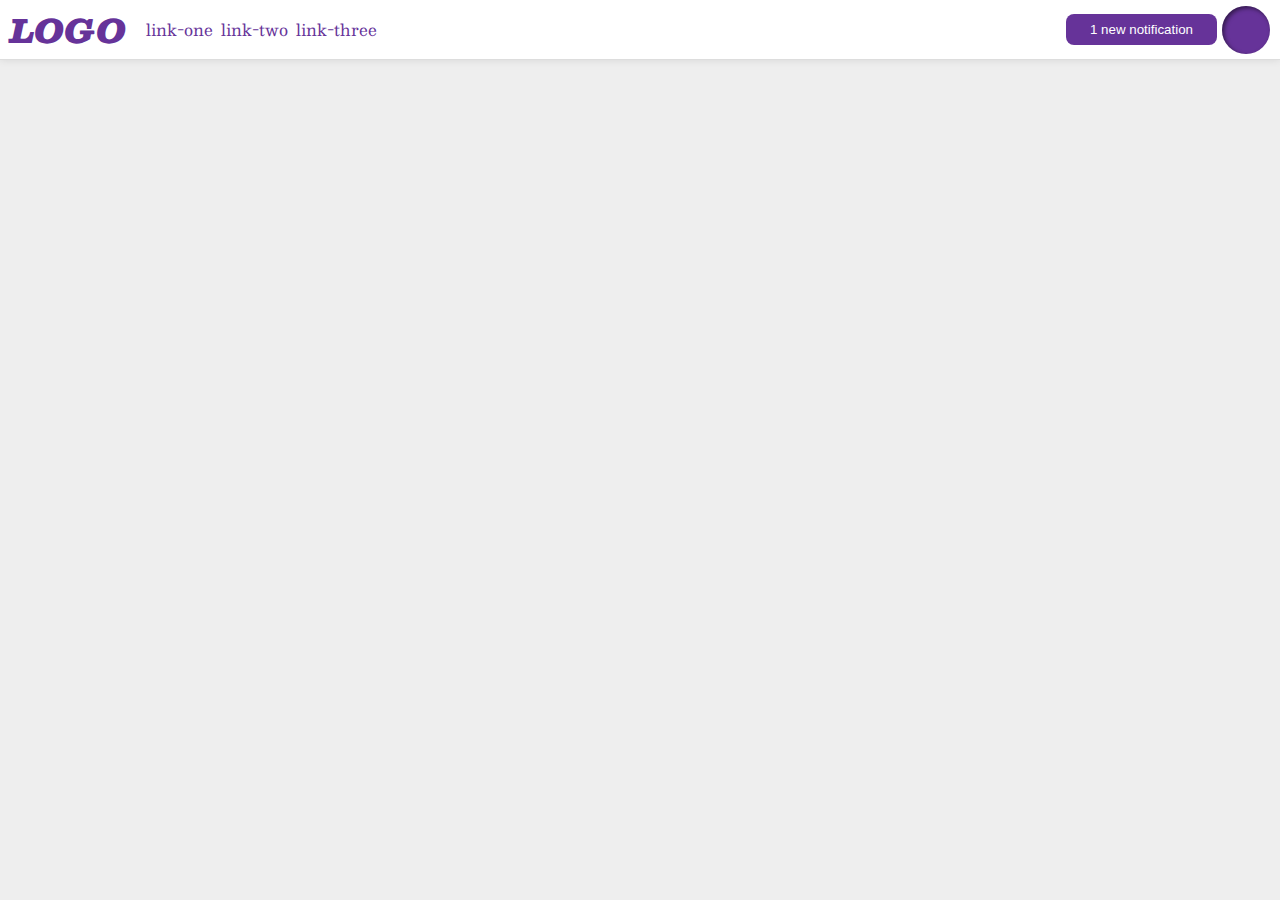
<file: foundations/flex/03-flex-header-2/index.html>
<!DOCTYPE html>
<html lang="en">

<head>
  <meta charset="UTF-8">
  <meta http-equiv="X-UA-Compatible" content="IE=edge">
  <meta name="viewport" content="width=device-width, initial-scale=1.0">
  <title>Flex Header 2</title>
  <link rel="stylesheet" href="style.css">
</head>

<body>
  <div class="header">
    <div class="logo">
      LOGO
    </div>
    <ul class="links">
      <li><a href="https://google.com">link-one</a></li>
      <li><a href="https://google.com">link-two</a></li>
      <li><a href="https://google.com">link-three</a></li>
    </ul>
    <button class="notifications">
      1 new notification
    </button>
    <div class="profile-image"></div>
  </div>
</body>

</html>
</file>
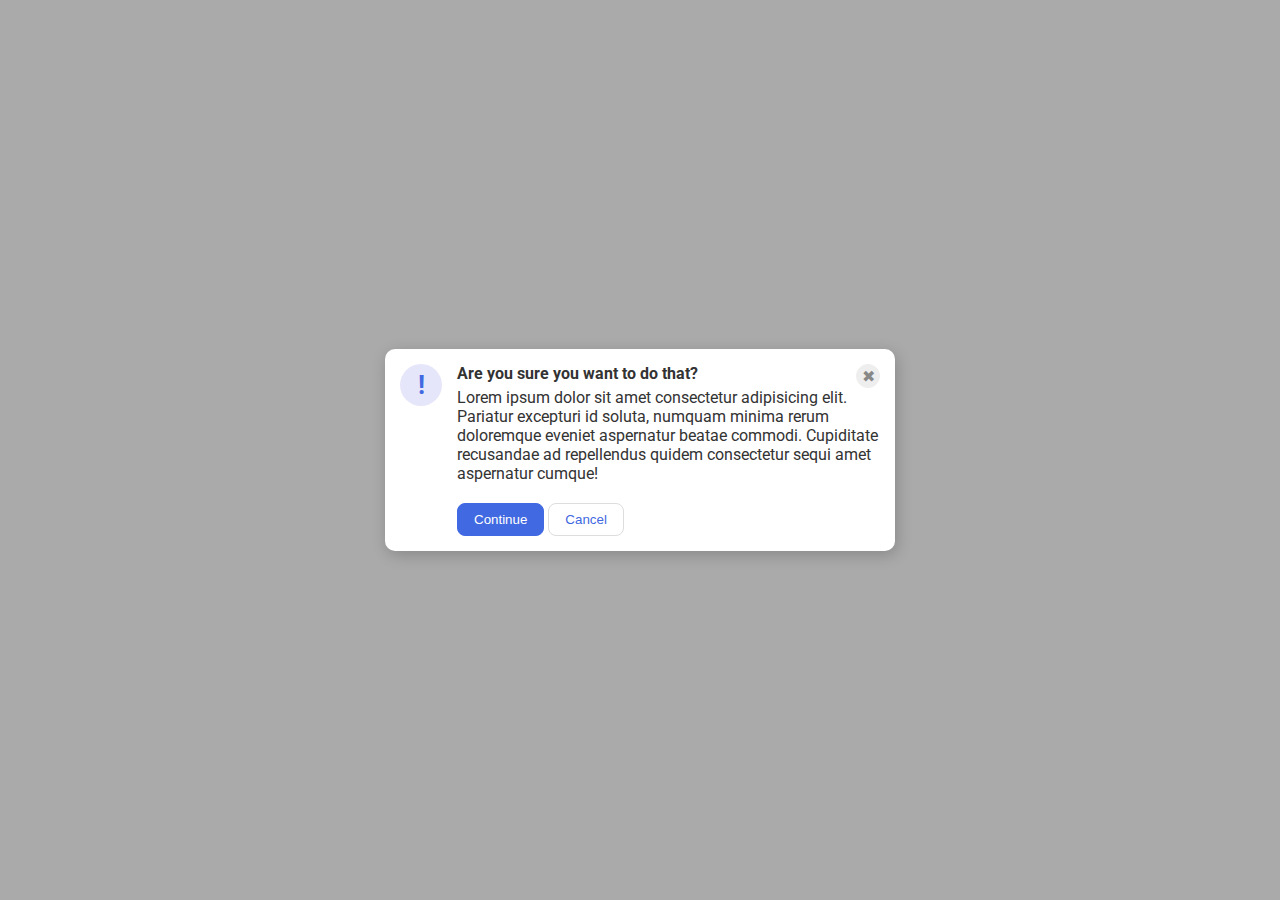
<file: foundations/flex/05-flex-modal/index.html>
<!DOCTYPE html>
<html lang="en">

<head>
  <meta charset="UTF-8">
  <meta http-equiv="X-UA-Compatible" content="IE=edge">
  <meta name="viewport" content="width=device-width, initial-scale=1.0">
  <link rel="stylesheet" href="style.css">
  <title>Modal</title>
</head>

<body>
  <div class="modal">
    <div class="icon">!</div>
    <div class="additional">
      <div class="header">Are you sure you want to do that?
        <button class="close-button">✖</button>
      </div>
      <div class="text">Lorem ipsum dolor sit amet consectetur adipisicing elit. Pariatur excepturi id soluta, numquam
        minima rerum doloremque eveniet aspernatur beatae commodi. Cupiditate recusandae ad repellendus quidem
        consectetur sequi amet aspernatur cumque!</div>
      <button class="continue">Continue</button>
      <button class="cancel">Cancel</button>
    </div>
  </div>
</body>

</html>
</file>
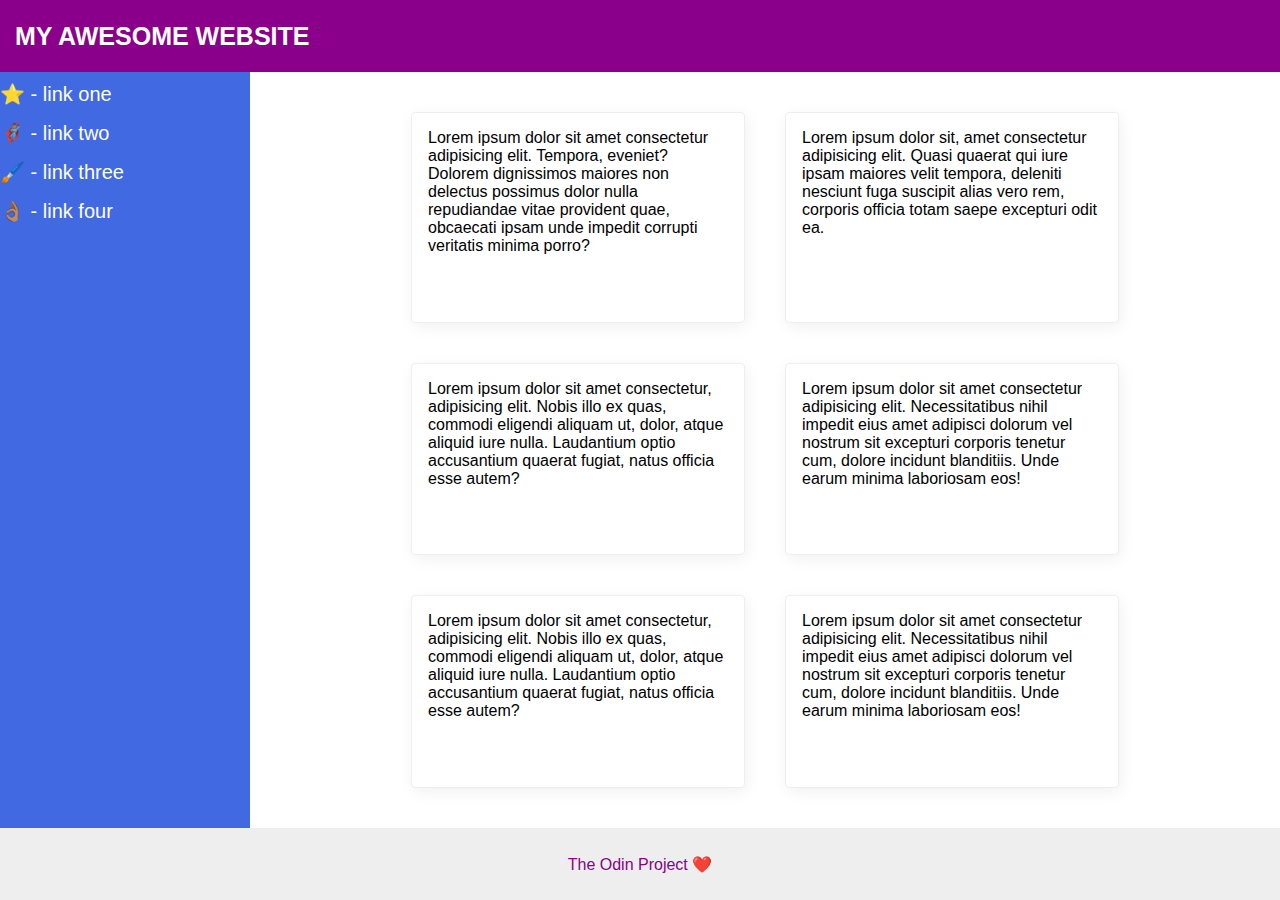
<file: foundations/flex/07-flex-layout-2/index.html>
<!DOCTYPE html>
<html lang="en">

<head>
  <meta charset="UTF-8">
  <meta http-equiv="X-UA-Compatible" content="IE=edge">
  <meta name="viewport" content="width=device-width, initial-scale=1.0">
  <title>The Holy Grail</title>
  <link rel="stylesheet" href="style.css">
</head>

<body>
  <div class="header">
    MY AWESOME WEBSITE
  </div>

  <div class="body">
    <div class="sidebar">
      <ul>
        <li><a href="#">⭐ - link one</a></li>
        <li><a href="#">🦸🏽‍♂️ - link two</a></li>
        <li><a href="#">🖌️ - link three</a></li>
        <li><a href="#">👌🏽 - link four</a></li>
      </ul>
    </div>

    <div class="content">
      <div class="card">Lorem ipsum dolor sit amet consectetur adipisicing elit. Tempora, eveniet? Dolorem dignissimos
        maiores non delectus possimus dolor nulla repudiandae vitae provident quae, obcaecati ipsam unde impedit
        corrupti
        veritatis minima porro?</div>
      <div class="card">Lorem ipsum dolor sit, amet consectetur adipisicing elit. Quasi quaerat qui iure ipsam maiores
        velit tempora, deleniti nesciunt fuga suscipit alias vero rem, corporis officia totam saepe excepturi odit ea.
      </div>
      <div class="card">Lorem ipsum dolor sit amet consectetur, adipisicing elit. Nobis illo ex quas, commodi eligendi
        aliquam ut, dolor, atque aliquid iure nulla. Laudantium optio accusantium quaerat fugiat, natus officia esse
        autem?</div>
      <div class="card">Lorem ipsum dolor sit amet consectetur adipisicing elit. Necessitatibus nihil impedit eius amet
        adipisci dolorum vel nostrum sit excepturi corporis tenetur cum, dolore incidunt blanditiis. Unde earum minima
        laboriosam eos!</div>
      <div class="card">Lorem ipsum dolor sit amet consectetur, adipisicing elit. Nobis illo ex quas, commodi eligendi
        aliquam ut, dolor, atque aliquid iure nulla. Laudantium optio accusantium quaerat fugiat, natus officia esse
        autem?</div>
      <div class="card">Lorem ipsum dolor sit amet consectetur adipisicing elit. Necessitatibus nihil impedit eius amet
        adipisci dolorum vel nostrum sit excepturi corporis tenetur cum, dolore incidunt blanditiis. Unde earum minima
        laboriosam eos!</div>
    </div>
  </div>
  <div class="footer">
    The Odin Project ❤️
  </div>
</body>

</html>
</file>
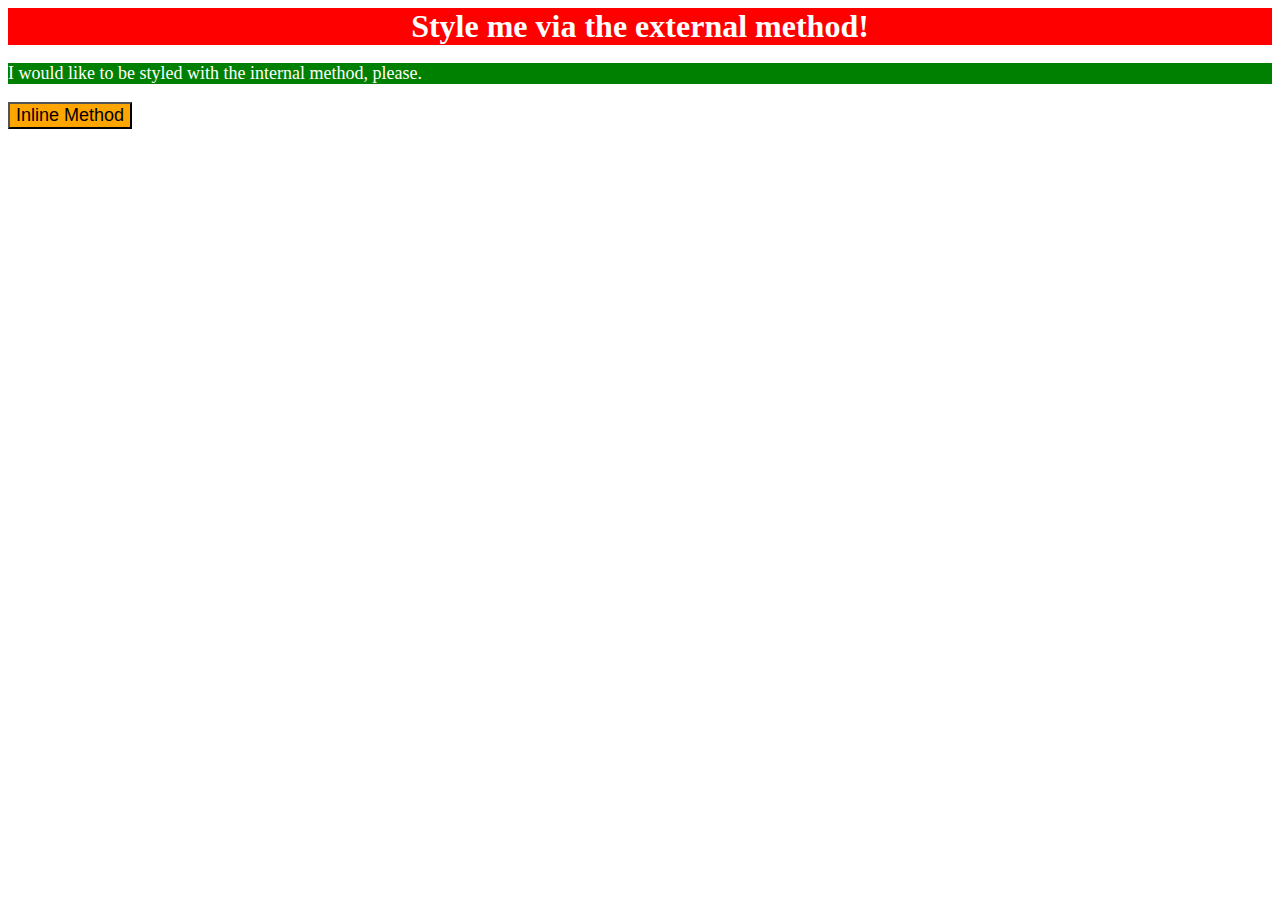
<file: foundations/intro-to-css/01-css-methods/index.html>
<!DOCTYPE html>
<html lang="en">

<head>
  <meta charset="UTF-8">
  <meta http-equiv="X-UA-Compatible" content="IE=edge">
  <meta name="viewport" content="width=device-width, initial-scale=1.0">
  <link rel="stylesheet" href="style.css">
  <title>Methods for Adding CSS</title>
  <style>
    p {
      background-color: green;
      color: white;
      font-size: 18px;
    }
  </style>
</head>

<body>
  <div>Style me via the external method!</div>
  <p>I would like to be styled with the internal method, please.</p>
  <button style="background-color: orange; font-size: 18px;">Inline Method</button>
</body>

</html>
</file>
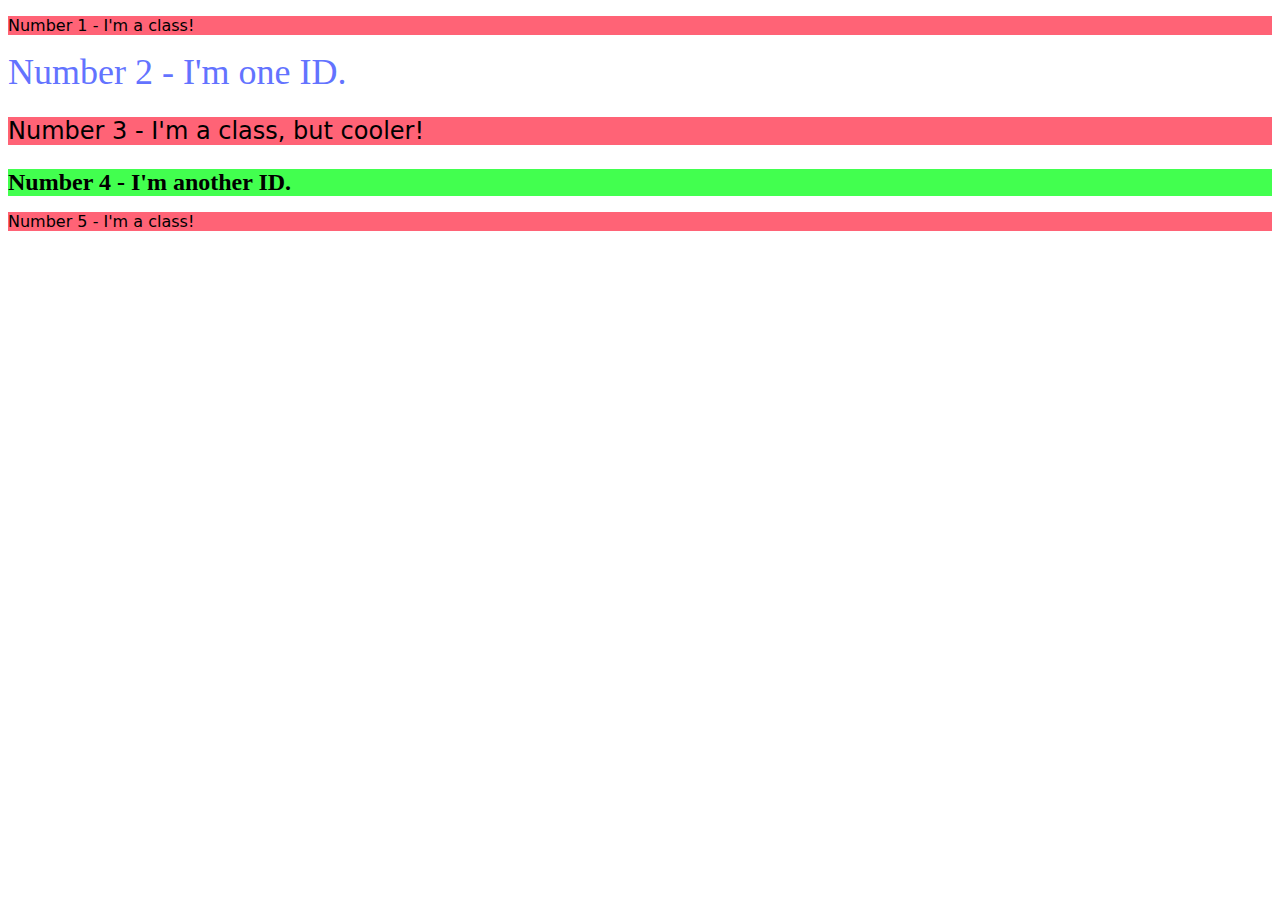
<file: foundations/intro-to-css/02-class-id-selectors/index.html>
<!DOCTYPE html>
<html lang="en">

<head>
  <meta charset="UTF-8">
  <meta http-equiv="X-UA-Compatible" content="IE=edge">
  <meta name="viewport" content="width=device-width, initial-scale=1.0">
  <title>Class and ID Selectors</title>
  <link rel="stylesheet" href="style.css">
</head>

<body>
  <p class="odd">Number 1 - I'm a class!</p>
  <div id="numTwo">Number 2 - I'm one ID.</div>
  <p class="odd" id="numThree">Number 3 - I'm a class, but cooler!</p>
  <div id="numFour">Number 4 - I'm another ID.</div>
  <p class="odd">Number 5 - I'm a class!</p>
</body>

</html>
</file>
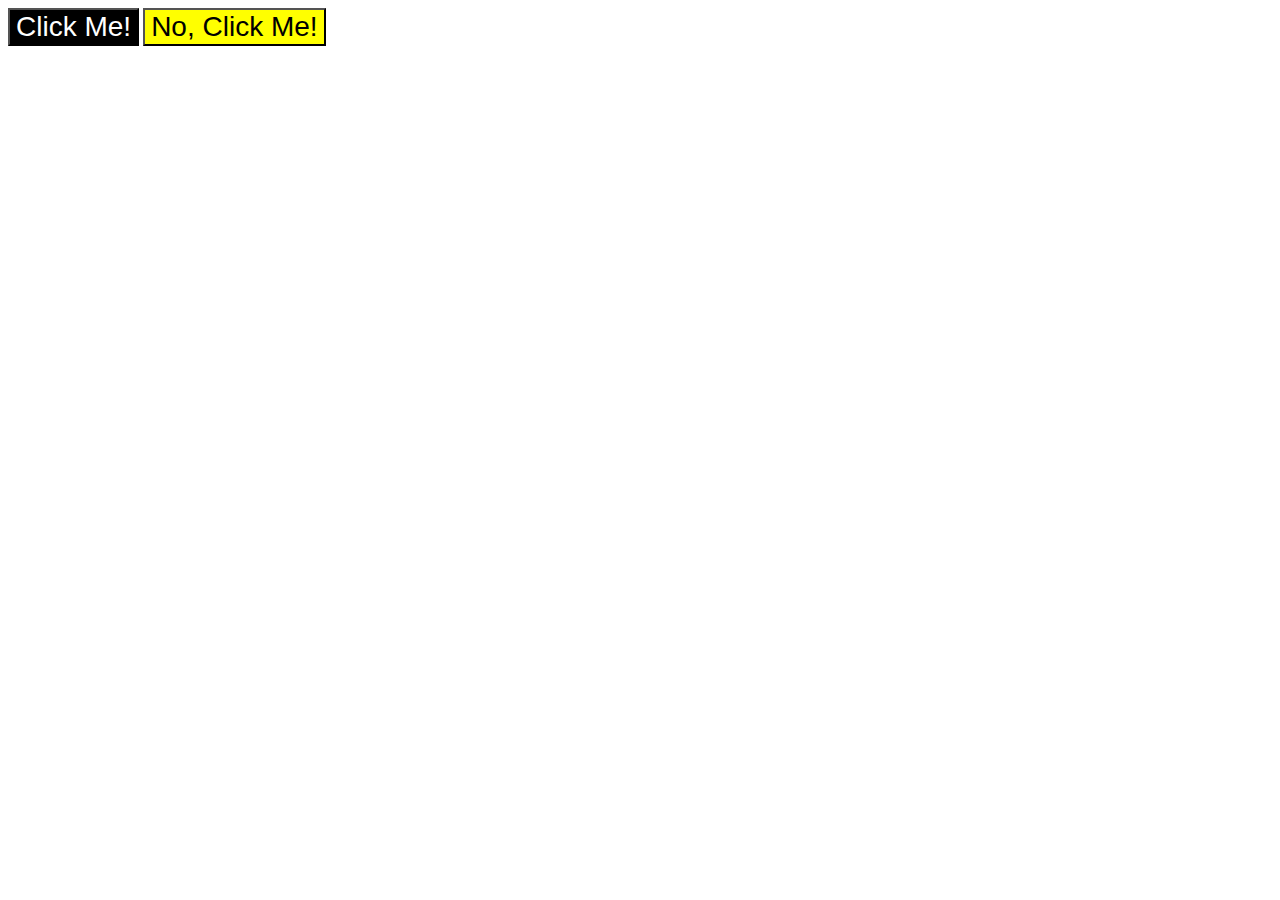
<file: foundations/intro-to-css/03-grouping-selectors/index.html>
<!DOCTYPE html>
<html lang="en">

<head>
  <meta charset="UTF-8">
  <meta http-equiv="X-UA-Compatible" content="IE=edge">
  <meta name="viewport" content="width=device-width, initial-scale=1.0">
  <title>Grouping Selectors</title>
  <link rel="stylesheet" href="style.css">
</head>

<body>
  <button class="firstButton">Click Me!</button>
  <button class="secondButton">No, Click Me!</button>
</body>

</html>
</file>
<file: foundations/flex/03-flex-header-2/style.css>
/* this is some magical font-importing.  
you'll learn about it later. */
@import url('https://fonts.googleapis.com/css2?family=Besley:ital,wght@0,400;1,900&display=swap');

body {
  margin: 0;
  background: #eee;
  font-family: Besley, serif;
}

.header {
  background: white;
  border-bottom: 1px solid #ddd;
  box-shadow: 0 0 8px rgba(0, 0, 0, .1);
  display: flex;
  align-items: center;
}

.links {
  margin-right: auto;
  display: flex;
  gap: 8px;
}

.profile-image {
  background: rebeccapurple;
  box-shadow: inset 2px 2px 4px rgba(0, 0, 0, .5);
  border-radius: 50%;
  width: 48px;
  height: 48px;
  margin-right: 10px;
}

.logo {
  color: rebeccapurple;
  font-size: 32px;
  font-weight: 900;
  font-style: italic;
  margin-left: 10px;
}

.notifications {
  margin-right: 5px;
}

button {
  border: none;
  border-radius: 8px;
  background: rebeccapurple;
  color: white;
  padding: 8px 24px;
}

a {
  /* this removes the line under our links */
  text-decoration: none;
  color: rebeccapurple;
}

ul {
  list-style-type: none;
  padding-left: 20px;
}
</file>
<file: foundations/flex/05-flex-modal/style.css>
@import url('https://fonts.googleapis.com/css2?family=Roboto:wght@400;700&display=swap');

html,
body {
  height: 100%;
}

body {
  font-family: Roboto, sans-serif;
  margin: 0;
  background: #aaa;
  color: #333;
  /* I'll give you this one for free lol */
  display: flex;
  align-items: center;
  justify-content: center;
}

.modal {
  background: white;
  width: 480px;
  border-radius: 10px;
  box-shadow: 2px 4px 16px rgba(0, 0, 0, .2);
  display: flex;
  padding: 15px;
}

.text {
  margin-bottom: 20px;
}

.icon {
  flex-shrink: 0;
  margin-right: 15px;
}

.header {
  display: flex;
  font-weight: bold;
}

.close-button {
  margin-left: auto;
}

.icon {
  color: royalblue;
  font-size: 26px;
  font-weight: 700;
  background: lavender;
  width: 42px;
  height: 42px;
  border-radius: 50%;
  display: flex;
  align-items: center;
  justify-content: center;
}

.close-button {
  background: #eee;
  border-radius: 50%;
  color: #888;
  font-weight: 400;
  font-size: 16px;
  height: 24px;
  width: 24px;
  display: flex;
  align-items: center;
  justify-content: center;
  border: 1px solid #eee;
  padding: 0;
}

button {
  cursor: pointer;
  padding: 8px 16px;
  border-radius: 8px;
}

button.continue {
  background: royalblue;
  border: 1px solid royalblue;
  color: white;
}

button.cancel {
  background: white;
  border: 1px solid #ddd;
  color: royalblue;
}
</file>
<file: foundations/flex/07-flex-layout-2/style.css>
* {
  text-decoration: none;
  list-style: none;
  padding: 0;
  margin: 0;
}

body {
  font-family: -apple-system, BlinkMacSystemFont, 'Segoe UI', Roboto, Oxygen, Ubuntu, Cantarell, 'Open Sans', 'Helvetica Neue', sans-serif;
  margin: 0;
  min-height: 100vh;
  display: flex;
  flex-direction: column;
  justify-content: space-between;
}

.header {
  height: 72px;
  background: darkmagenta;
  color: white;
  display: flex;
  align-items: center;
  padding-left: 15px;
  font-size: 25px;
  font-weight: 900;
}

.body {
  display: flex;
  flex: 1
}

.footer {
  height: 72px;
  background: #eee;
  color: darkmagenta;
  display: flex;
  justify-content: center;
  align-items: center;
}

.sidebar {
  width: 300px;
  background: royalblue;
  box-sizing: border-box;
  flex: 0 0 250px;
}

.sidebar ul {
  display: flex;
  flex-direction: column;
  gap: 15px;
  margin-top: 10px;
}

.content {
  flex: 1;
  display: flex;
  flex-wrap: wrap;
  justify-content: center;
  gap: 40px;
  padding: 40px 15px;
}

.card {
  border: 1px solid #eee;
  box-shadow: 2px 4px 16px rgba(0, 0, 0, .06);
  border-radius: 4px;
  flex: 0 0 300px;
  padding: 16px;
}

a {
  color: white;
  font-size: 20px;
}
</file>
<file: foundations/intro-to-css/01-css-methods/style.css>
div {
    background-color: red;
    color: white;
    font-size: 32px;
    text-align: center;
    font-weight: bold;
}
</file>
<file: foundations/intro-to-css/02-class-id-selectors/style.css>
.odd {
    background-color: #ff6376;
    font-family: "Verdana", "DejaVu Sans", sans-serif
}

#numTwo {
    color: #6373ff;
    font-size: 36px;
}

#numThree {
    font-size: 24px
}

#numFour {
    background-color: #42ff4f;
    font-size: 24px;
    font-weight: bold;
}
</file>
<file: foundations/intro-to-css/03-grouping-selectors/style.css>
.firstButton,
.secondButton {
    font-size: 28px;
    font-family: "Helvetica", "Times New Roman", sans-serif
}

.firstButton {
    background-color: black;
    color: white
}

.secondButton {
    background-color: yellow;
}
</file>
